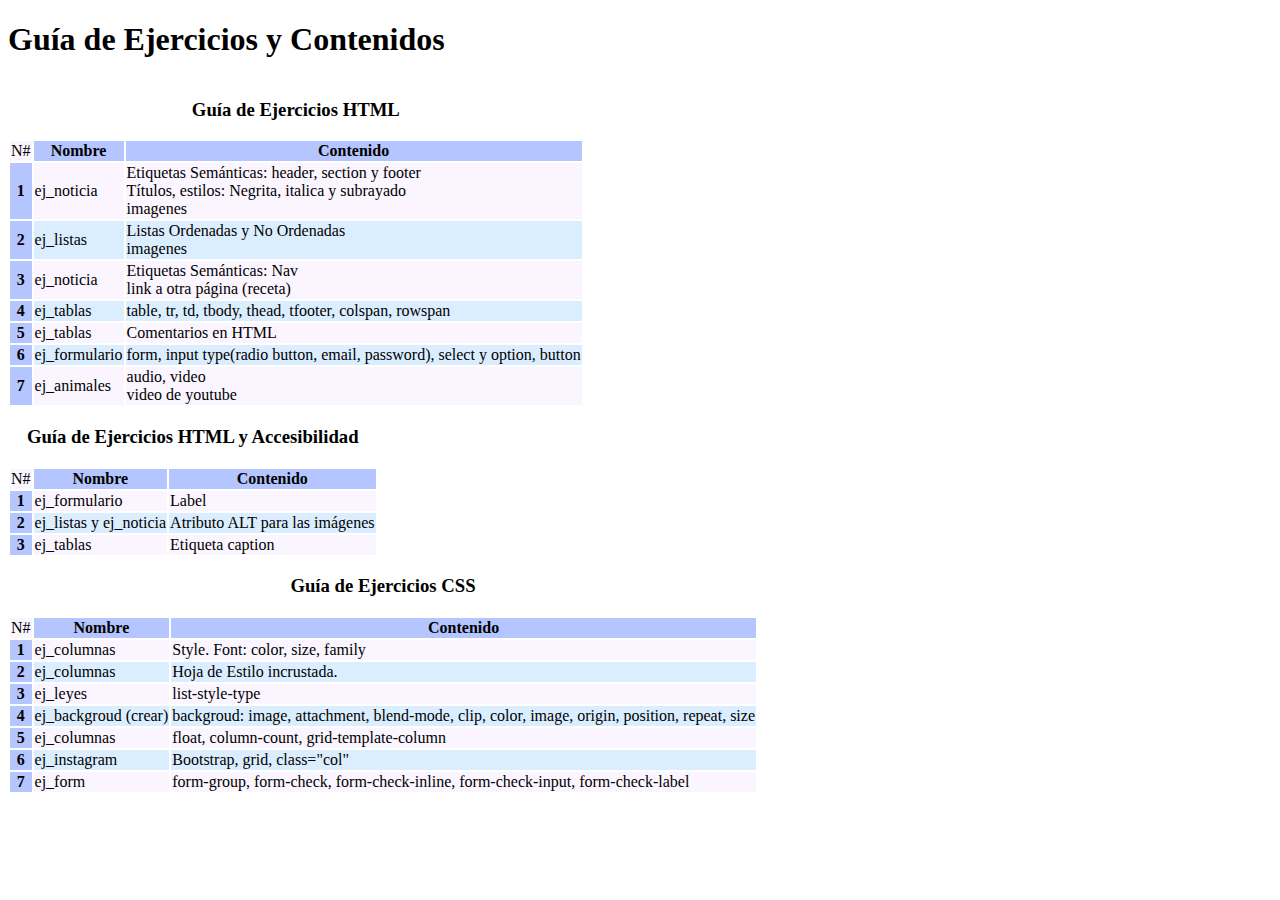
<file: index.html>
<!DOCTYPE html>
<html lang="es">
<head>
    <meta charset="UTF-8">
    <title>Guía de Ejercicios y Contenidos</title>
    <style>
        body{font-family: Calibri; align-self: center}
        table th {background-color: #b4c5ff; }

        table tr:nth-child(odd) {background-color: #faf5ff;}

        table tr:nth-child(even) {background-color: #dbeeff;}
    </style>
</head>
<body>
<h1>Guía de Ejercicios y Contenidos</h1>
<table>
    <caption><h3>Guía de Ejercicios HTML</h3></caption>
    <thead>
    <tr>
        <td>N#</td>
        <th>Nombre</th>
        <th>Contenido</th>
    </tr>
    </thead>
    <tbody>
    <tr>
        <th>1</th>
        <td>ej_noticia</td>
        <td>Etiquetas Semánticas: header, section y footer
            <br> Títulos, estilos: Negrita, italica y subrayado <br> imagenes </td>
    </tr>
    <tr>
        <th>2</th>
        <td>ej_listas</td>
        <td>Listas Ordenadas y No Ordenadas <br> imagenes</td>
    </tr>
    <tr>
        <th>3</th>
        <td>ej_noticia</td>
        <td>Etiquetas Semánticas: Nav <br> link a otra página (receta)</td>
    </tr>
    <tr>
        <th>4</th>
        <td>ej_tablas</td>
        <td>table, tr, td, tbody, thead, tfooter, colspan, rowspan</td>
    </tr>
    <tr>
        <th>5</th>
        <td>ej_tablas</td>
        <td>Comentarios en HTML</td>
    </tr>
    <tr>
        <th>6</th>
        <td>ej_formulario</td>
        <td>form, input type(radio button, email, password), select y option, button</td>
    </tr>

    <tr>
        <th>7</th>
        <td>ej_animales</td>
        <td>audio, video <br>
        video de youtube</td>
    </tr>
    </tbody>
</table>

<table>
    <caption><h3>Guía de Ejercicios HTML y Accesibilidad</h3></caption>
    <thead>
    <tr>
        <td>N#</td>
        <th>Nombre</th>
        <th>Contenido</th>
    </tr>
    </thead>
    <tbody>
    <tr>
        <th>1</th>
        <td>ej_formulario</td>
        <td>Label</td>
    </tr>
    <tr>
        <th>2</th>
        <td>ej_listas y ej_noticia</td>
        <td>Atributo ALT para las imágenes</td>
    </tr>
    <tr>
        <th>3</th>
        <td>ej_tablas</td>
        <td>Etiqueta caption</td>
    </tr>
    </tbody>
</table>

<table>
    <caption><h3>Guía de Ejercicios CSS</h3></caption>
    <thead>
    <tr>
        <td>N#</td>
        <th>Nombre</th>
        <th>Contenido</th>
    </tr>
    </thead>
    <tbody>
    <tr>
        <th>1</th>
        <td>ej_columnas</td>
        <td>Style. Font: color, size, family</td>
    </tr>
    <tr>
        <th>2</th>
        <td>ej_columnas</td>
        <td>Hoja de Estilo incrustada.</td>
    </tr>
    <tr>
        <th>3</th>
        <td>ej_leyes</td>
        <td>list-style-type</td>
    </tr>
    <tr>
        <th>4</th>
        <td>ej_backgroud (crear)</td>
        <td>backgroud: image, attachment, blend-mode, clip, color, image, origin, position, repeat, size</td>
    </tr>
    <tr>
        <th>5</th>
        <td>ej_columnas</td>
        <td>float, column-count, grid-template-column</td>
    </tr>
    <tr>
        <th>6</th>
        <td>ej_instagram</td>
        <td>Bootstrap, grid, class="col"</td>
    </tr>

    <tr>
        <th>7</th>
        <td>ej_form</td>
        <td>form-group, form-check, form-check-inline, form-check-input, form-check-label</td>
    </tr>
    </tbody>
</table>
</body>
</html>
</file>
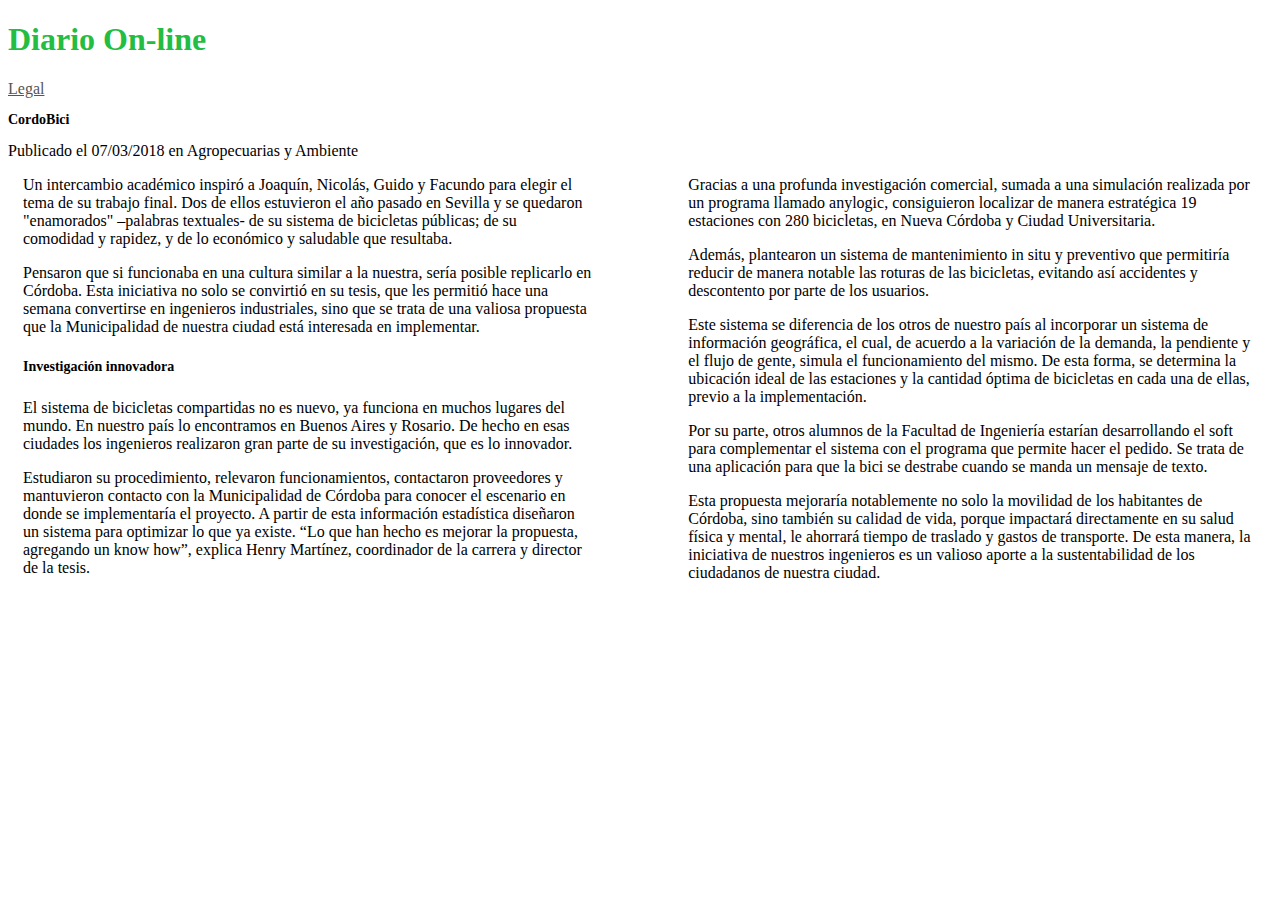
<file: Ejercicios-CSS/ej_columnas.html>
<!DOCTYPE html>
<html lang="es">
<head>
    <meta charset="UTF-8">
    <title>Ejercicio Columnas</title>
    <style>
        #tituloPrincipal{
            color: #23bd44;

        }
        .tituloNoticia{
            font-size: 14px;
        }
        body{
            font-family: Tahoma, SansSerif;
        }
        a:link, a:visited{
            color: #555555;
        }
        a:hover{
            font-size: 1.4em;
            color: #82ac19;
        }
        a:active{
            font-weight: bold;
        }
        a{
            transition: color 1s linear;
            color: #19ac67;
        }
        .columna1{
            float: left;
            width: 45%;
            margin: 0px 15px;
        }
        .columna2{
            float: right;
            width: 45%;
            margin: 0px 15px;
        }
    </style>
</head>
<body>
<!--Cree los estilos CSS necesarios para que el texto se visualice en 2 columnas-->
<header>
    <h1 id="tituloPrincipal">Diario On-line</h1>
</header>
<a href="ej_leyes.html" target="_blank">Legal</a>
<section>
    <h3 class="tituloNoticia" >CordoBici</h3>
    Publicado el 07/03/2018 en Agropecuarias y Ambiente
    <article>
        <div class="columna1">
            <p>
                Un intercambio académico inspiró a Joaquín, Nicolás, Guido y Facundo para elegir el tema de su trabajo final.
                Dos de ellos estuvieron el año pasado en Sevilla y se quedaron "enamorados" –palabras textuales- de su
                sistema de bicicletas públicas; de su comodidad y rapidez, y de lo económico y saludable que resultaba.
            </p>

            <p>
                Pensaron que si funcionaba en una cultura similar a la nuestra, sería posible replicarlo en Córdoba.
                Esta iniciativa no solo se convirtió en su tesis, que les permitió hace una semana convertirse en ingenieros
                industriales, sino que se trata de una valiosa propuesta que la Municipalidad de nuestra ciudad está
                interesada en implementar.
            </p>

            <h5 class="tituloNoticia">Investigación innovadora</h5>

            <p>
                El sistema de bicicletas compartidas no es nuevo, ya funciona en muchos lugares del mundo. En nuestro país
                lo encontramos en Buenos Aires y Rosario. De hecho en esas ciudades los ingenieros realizaron gran parte de
                su investigación, que es lo innovador.
            </p>

            <p>
                Estudiaron su procedimiento, relevaron funcionamientos, contactaron proveedores y mantuvieron contacto con
                la Municipalidad de Córdoba para conocer el escenario en donde se implementaría el proyecto.  A partir de
                esta información estadística diseñaron un sistema para optimizar lo que ya existe. “Lo que han hecho es
                mejorar la propuesta, agregando un know how”, explica Henry Martínez, coordinador de la carrera y director
                de la tesis.
            </p>
        </div>
        <div class="grid-item columna2">
            <p>
                Gracias a una profunda investigación comercial, sumada a una simulación realizada por un programa llamado
                anylogic, consiguieron localizar de manera estratégica 19 estaciones con 280 bicicletas, en Nueva Córdoba y
                Ciudad Universitaria.
            </p>

            <p>
                Además, plantearon un sistema de mantenimiento in situ y preventivo que permitiría reducir de manera notable
                las roturas de las bicicletas, evitando así accidentes y descontento por parte de los usuarios.
            </p>

            <p>
                Este sistema se diferencia de los otros de nuestro país al incorporar un sistema de información geográfica,
                el cual, de acuerdo a la variación de la demanda, la pendiente y el flujo de gente, simula el funcionamiento
                del mismo. De esta forma, se determina la ubicación ideal de las estaciones y la cantidad óptima de
                bicicletas en cada una de ellas, previo a la implementación.
            </p>

            <p>
                Por su parte, otros alumnos de la Facultad de Ingeniería estarían desarrollando el soft para complementar
                el sistema con el programa que permite hacer el pedido.  Se trata de una aplicación para que la bici se
                destrabe cuando se manda un mensaje de texto.
            </p>

            <p>
                Esta propuesta mejoraría notablemente no solo la movilidad de los habitantes de Córdoba, sino también su
                calidad de vida, porque impactará directamente en su salud física y mental, le ahorrará tiempo de traslado
                y gastos de transporte. De esta manera, la iniciativa de nuestros ingenieros es un valioso aporte a la
                sustentabilidad de los ciudadanos de nuestra ciudad.
            </p>
        </div>
    </article>
</section>

</body>
</html>
</file>
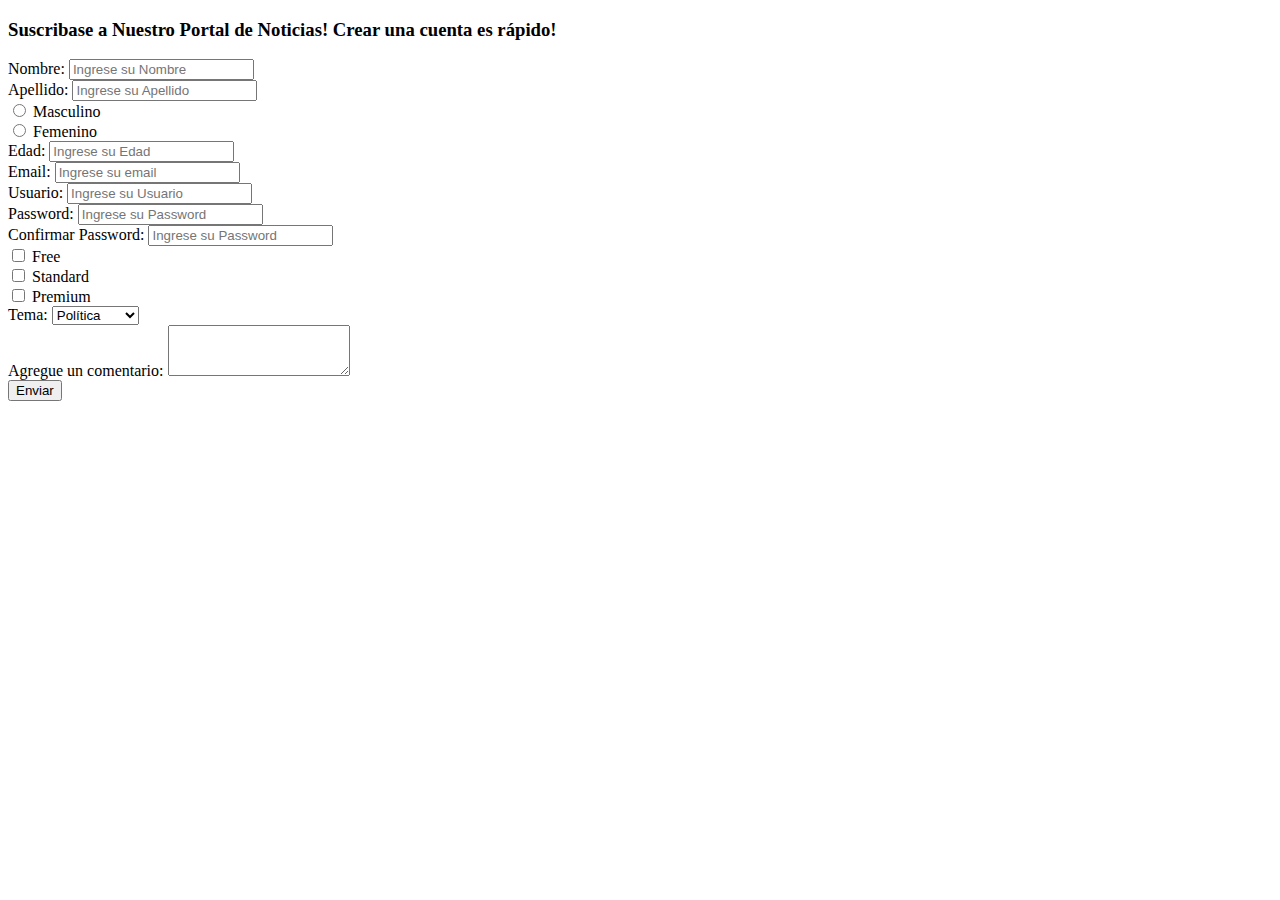
<file: Ejercicios-CSS/ej_formulario.html>
<!DOCTYPE html>
<html lang="es">
<head>
    <meta charset="UTF-8">
    <title>Ejercicio Formulario</title>
    <link rel="stylesheet" href="https://stackpath.bootstrapcdn.com/bootstrap/4.1.3/css/bootstrap.min.css" integrity="sha384-MCw98/SFnGE8fJT3GXwEOngsV7Zt27NXFoaoApmYm81iuXoPkFOJwJ8ERdknLPMO" crossorigin="anonymous">

    <script src="https://code.jquery.com/jquery-3.3.1.slim.min.js" integrity="sha384-q8i/X+965DzO0rT7abK41JStQIAqVgRVzpbzo5smXKp4YfRvH+8abtTE1Pi6jizo" crossorigin="anonymous"></script>
    <script src="https://cdnjs.cloudflare.com/ajax/libs/popper.js/1.14.3/umd/popper.min.js" integrity="sha384-ZMP7rVo3mIykV+2+9J3UJ46jBk0WLaUAdn689aCwoqbBJiSnjAK/l8WvCWPIPm49" crossorigin="anonymous"></script>
    <script src="https://stackpath.bootstrapcdn.com/bootstrap/4.1.3/js/bootstrap.min.js" integrity="sha384-ChfqqxuZUCnJSK3+MXmPNIyE6ZbWh2IMqE241rYiqJxyMiZ6OW/JmZQ5stwEULTy" crossorigin="anonymous"></script>

    <style>
        form{
            width: 70%;
        }
    </style>
</head>
<body>
<h3>Suscribase a Nuestro Portal de Noticias! Crear una cuenta es rápido!</h3>
<div>
    <form>
        <div class="form-group">
            <label for="input_nombre">Nombre:</label>
            <input type="text" class="form-control" id="input_nombre" aria-describedby="nombre" placeholder="Ingrese su Nombre">
        </div>
        <div class="form-group">
            <label for="input_apellido">Apellido:</label>
            <input type="text" class="form-control" id="input_apellido" aria-describedby="apellido" placeholder="Ingrese su Apellido">
        </div>

        <div class="form-check form-check-inline">
            <input class="form-check-input" type="radio" name="radioButton_sexo" id="sexoM" value="masculino">
            <label class="form-check-label" for="sexoM">Masculino</label>
        </div>
        <div class="form-check form-check-inline">
            <input class="form-check-input" type="radio" name="radioButton_sexo" id="sexoF" value="femenino">
            <label class="form-check-label" for="sexoF">Femenino</label>
        </div>

        <div class="form-group">
            <label for="input_edad">Edad:</label>
            <input type="text" class="form-control" id="input_edad" aria-describedby="edad" placeholder="Ingrese su Edad">
        </div>

        <div class="form-group">
            <label for="input_nombre">Email:</label>
            <input type="email" class="form-control" id="input_email" aria-describedby="email" placeholder="Ingrese su email">
        </div>

        <div class="form-group">
            <label for="input_usuario">Usuario:</label>
            <input type="text" class="form-control" id="input_usuario" aria-describedby="usuario" placeholder="Ingrese su Usuario">
        </div>
        <div class="form-group">
            <label for="input_password">Password:</label>
            <input type="password" class="form-control" id="input_password" aria-describedby="password" placeholder="Ingrese su Password">
        </div>
        <div class="form-group">
            <label for="input_conf-password">Confirmar Password:</label>
            <input type="password" class="form-control" id="input_conf-password" aria-describedby="confirmar password" placeholder="Ingrese su Password">
        </div>

        <div class="form-check form-check-inline">
            <input class="form-check-input" type="checkbox" id="chk_free" value="free">
            <label class="form-check-label" for="chk_free">Free</label>
        </div>
        <div class="form-check form-check-inline">
            <input class="form-check-input" type="checkbox" id="chk_standard" value="standard">
            <label class="form-check-label" for="chk_standard">Standard</label>
        </div>
        <div class="form-check form-check-inline">
            <input class="form-check-input" type="checkbox" id="chk_premium" value="premium">
            <label class="form-check-label" for="chk_premium">Premium</label>
        </div>

        <div class="form-group">
            <label class="my-1 mr-2" for="input_tema">Tema:</label>
            <select class="form-control" id="input_tema">
                <option>Política</option>
                <option>Negocios</option>
                <option>Tecnología</option>
                <option>Salud</option>
            </select>
        </div>

        <div class="form-group">
            <label for="textarea_comentario">Agregue un comentario:</label>
            <textarea class="form-control" id="textarea_comentario" rows="3"></textarea>
        </div>

        <button type="submit" class="btn btn-primary mb-2">Enviar</button>
    </form>
</div>
</body>
</html>
</file>
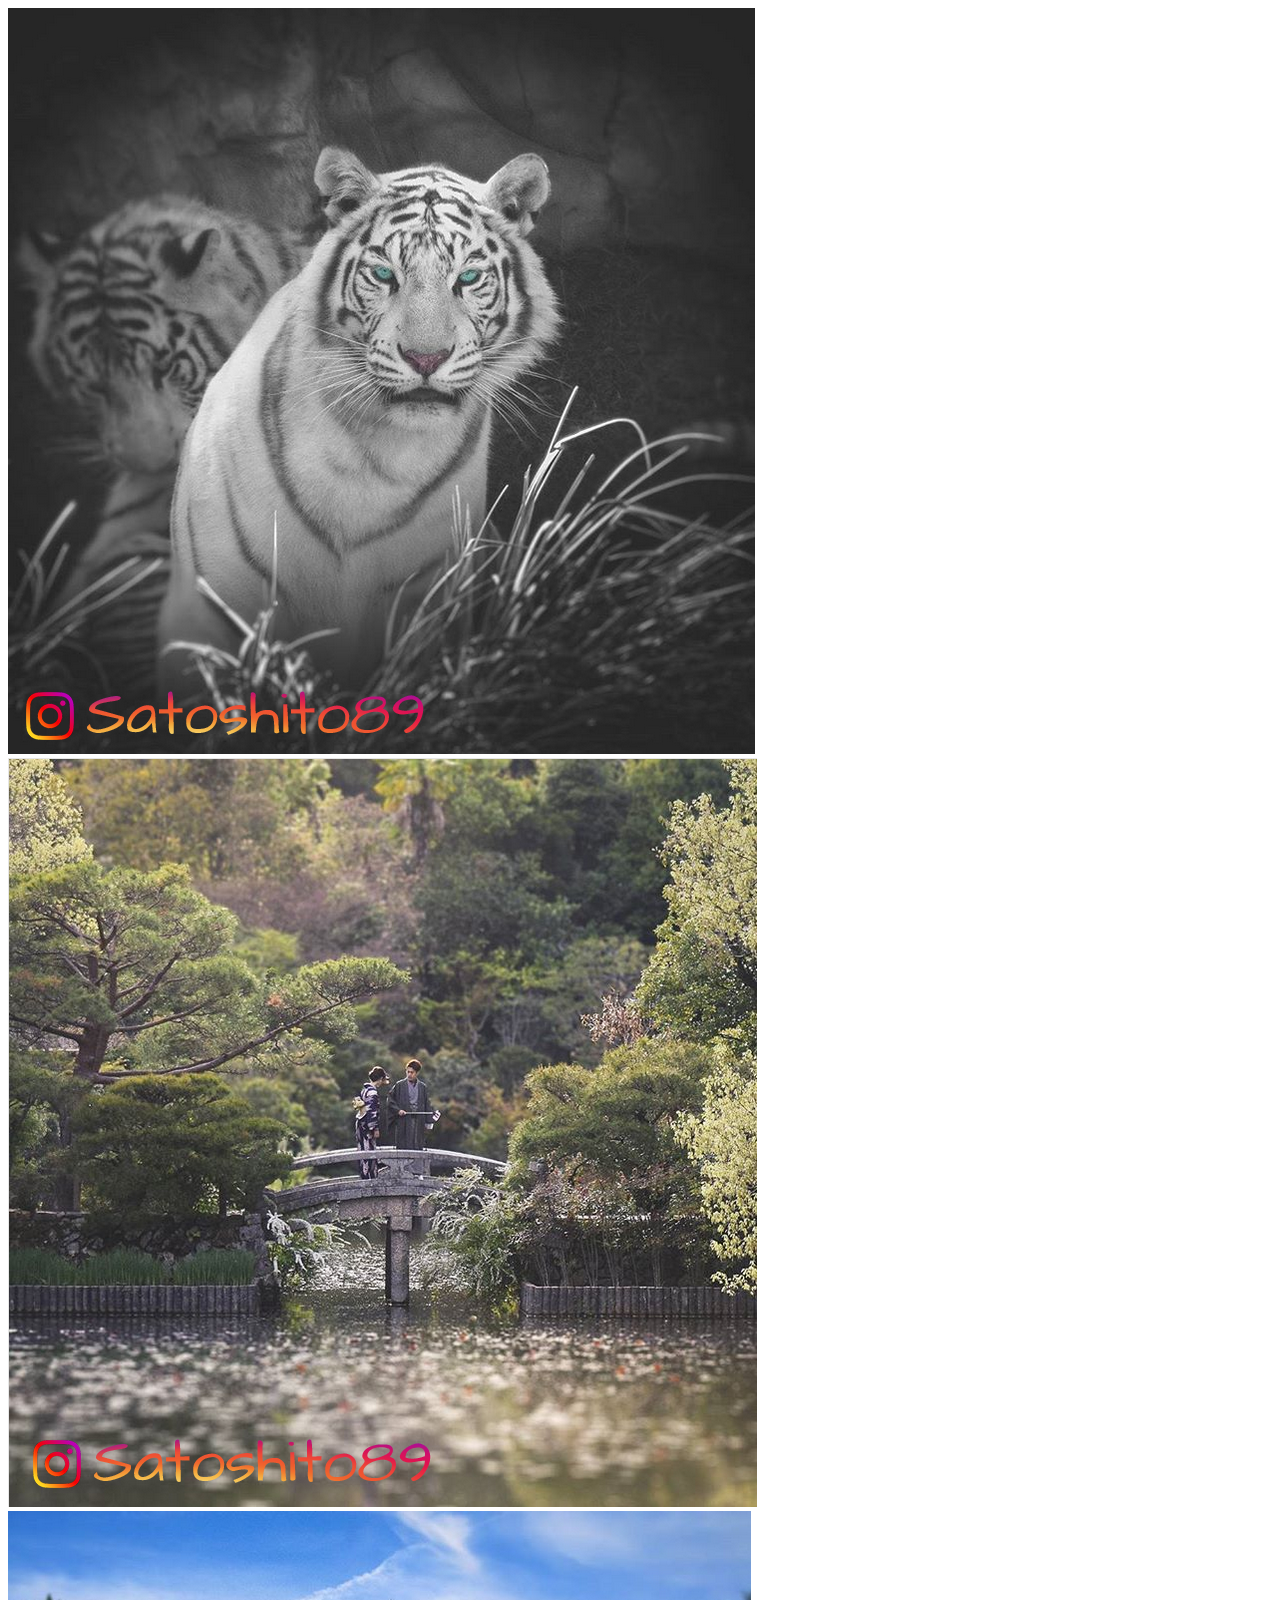
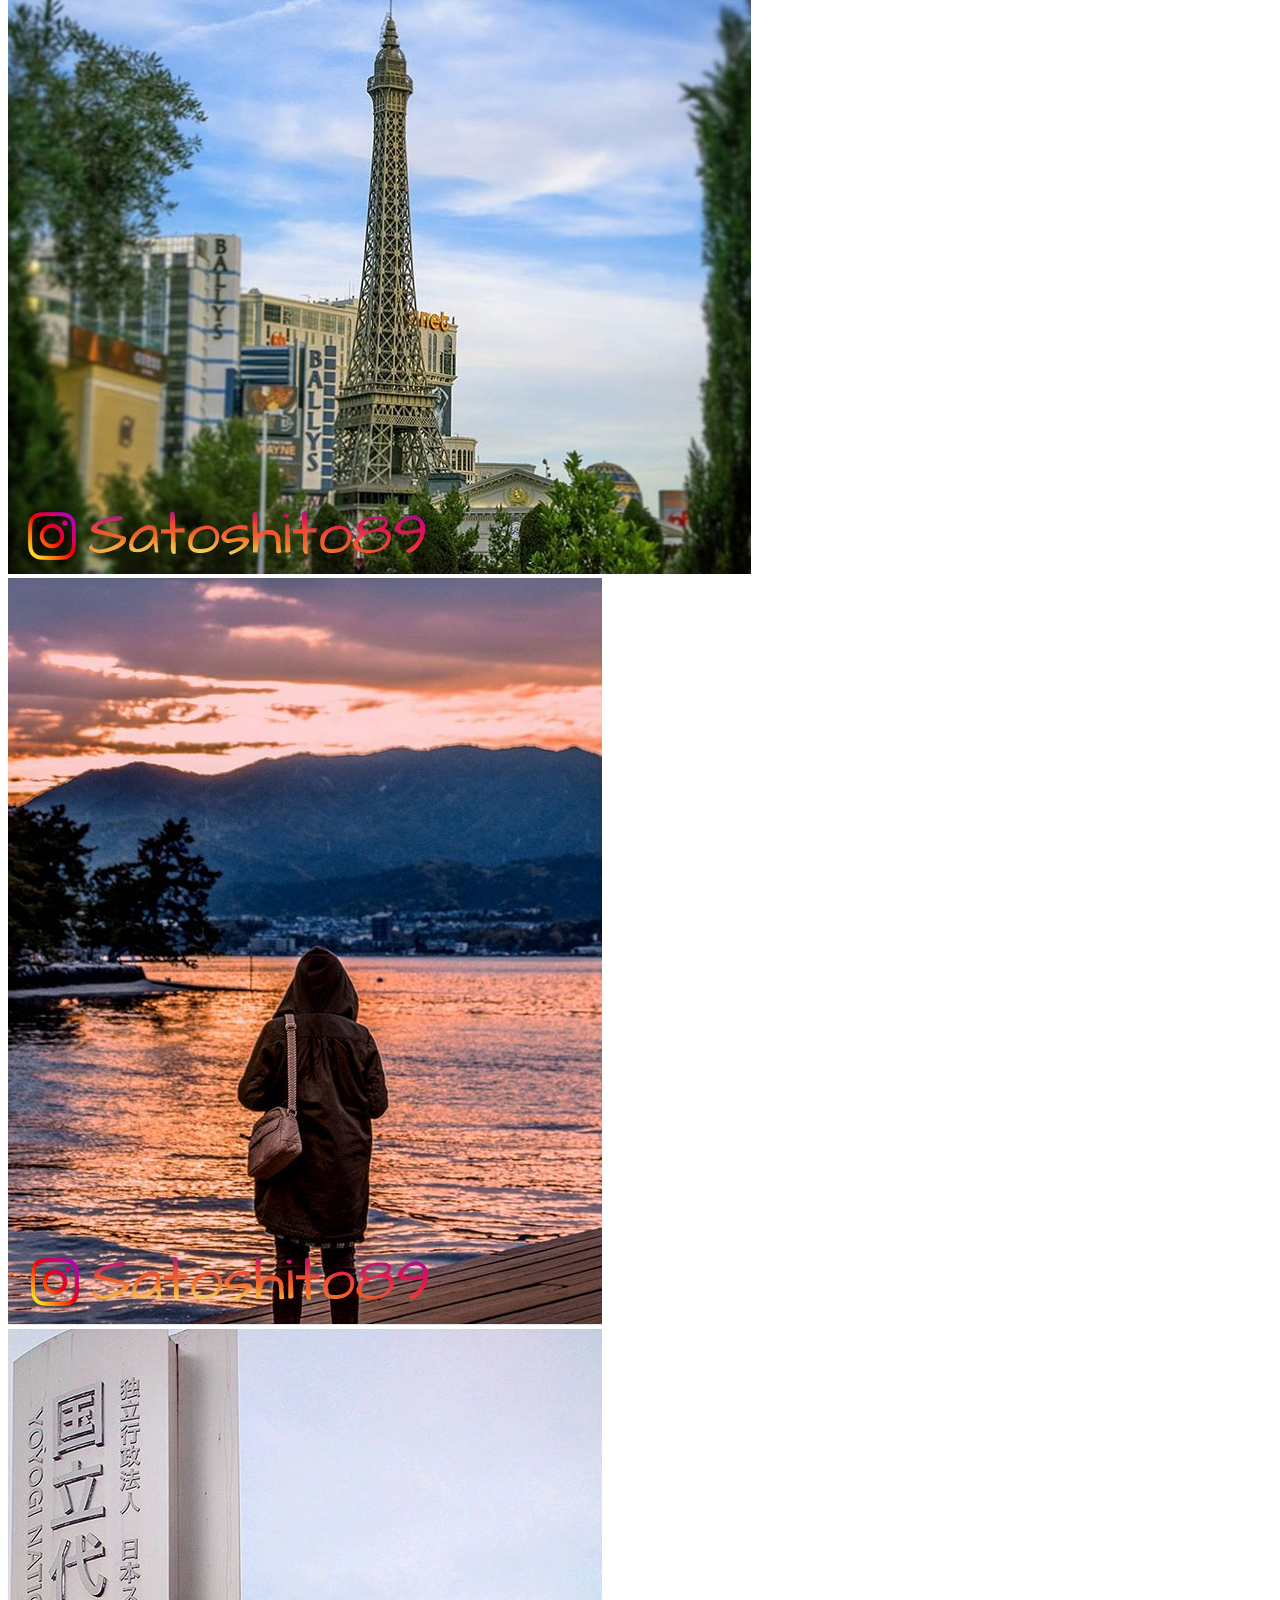
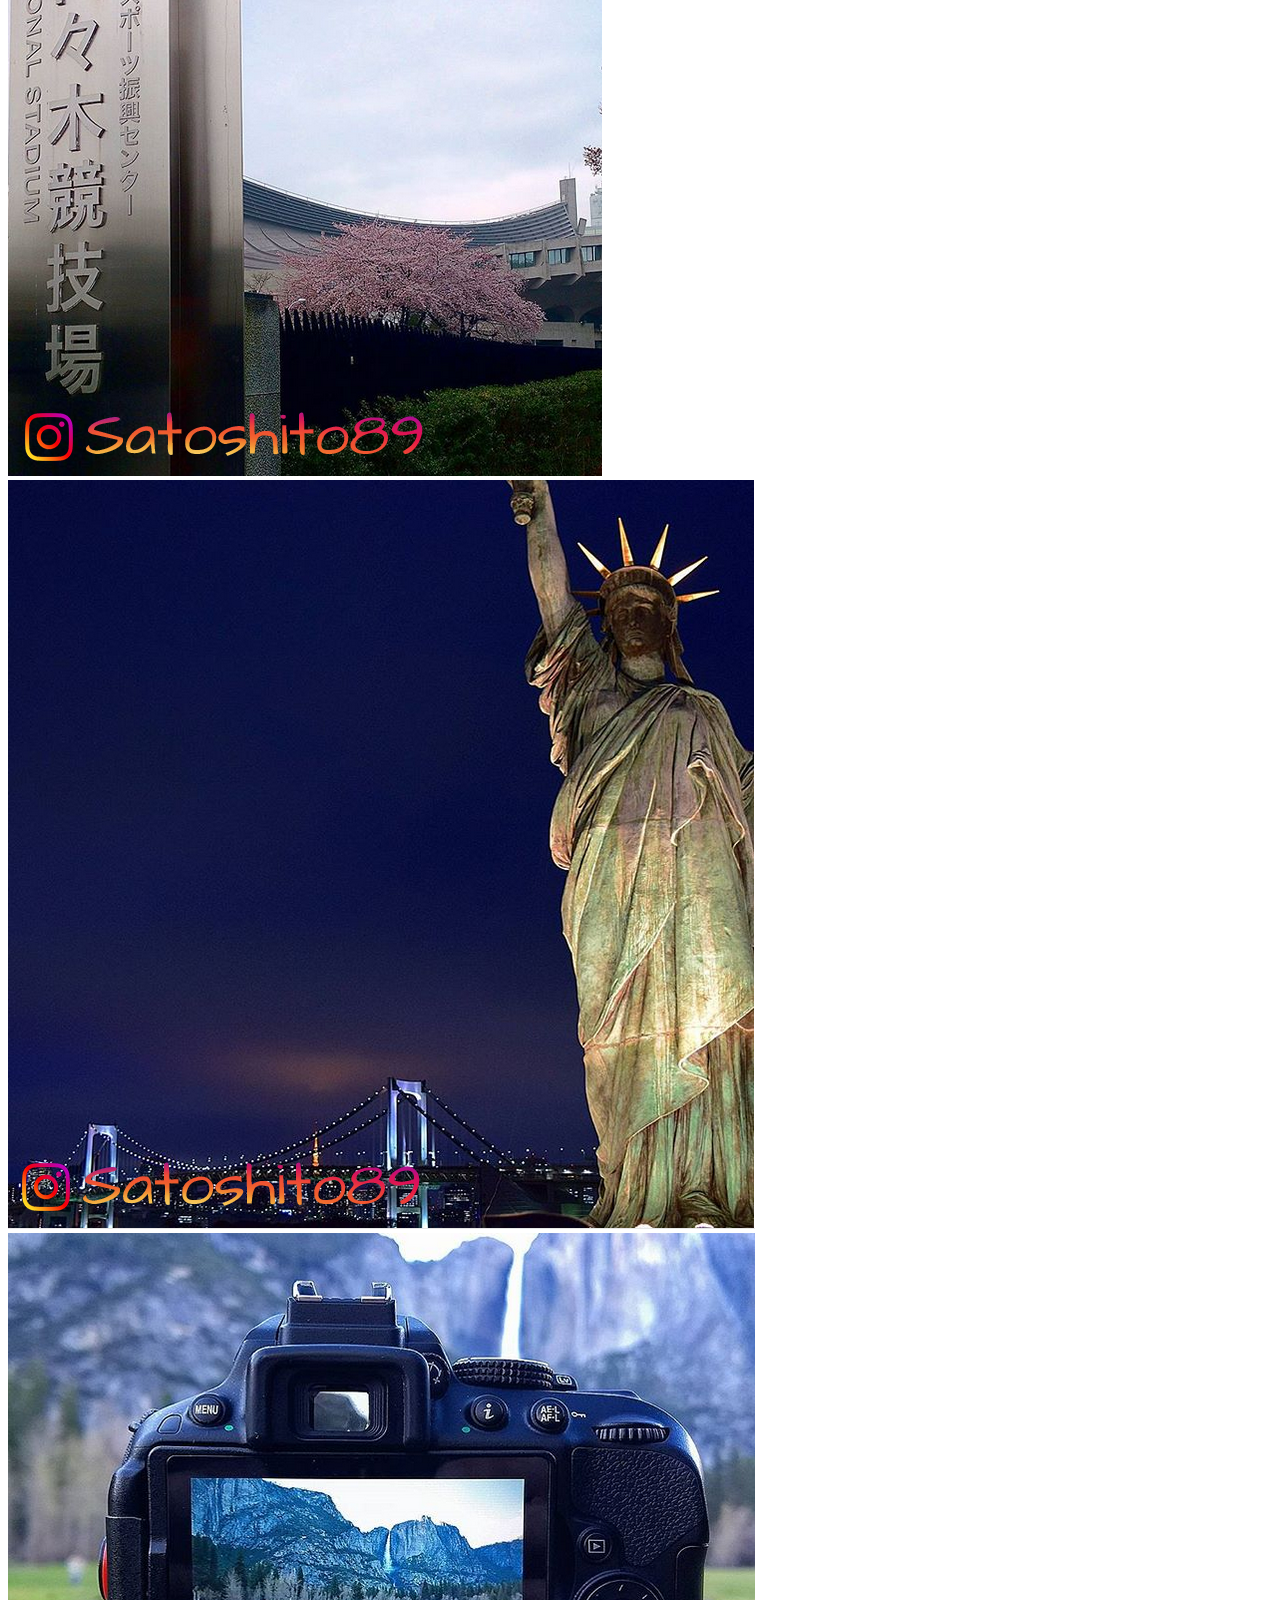
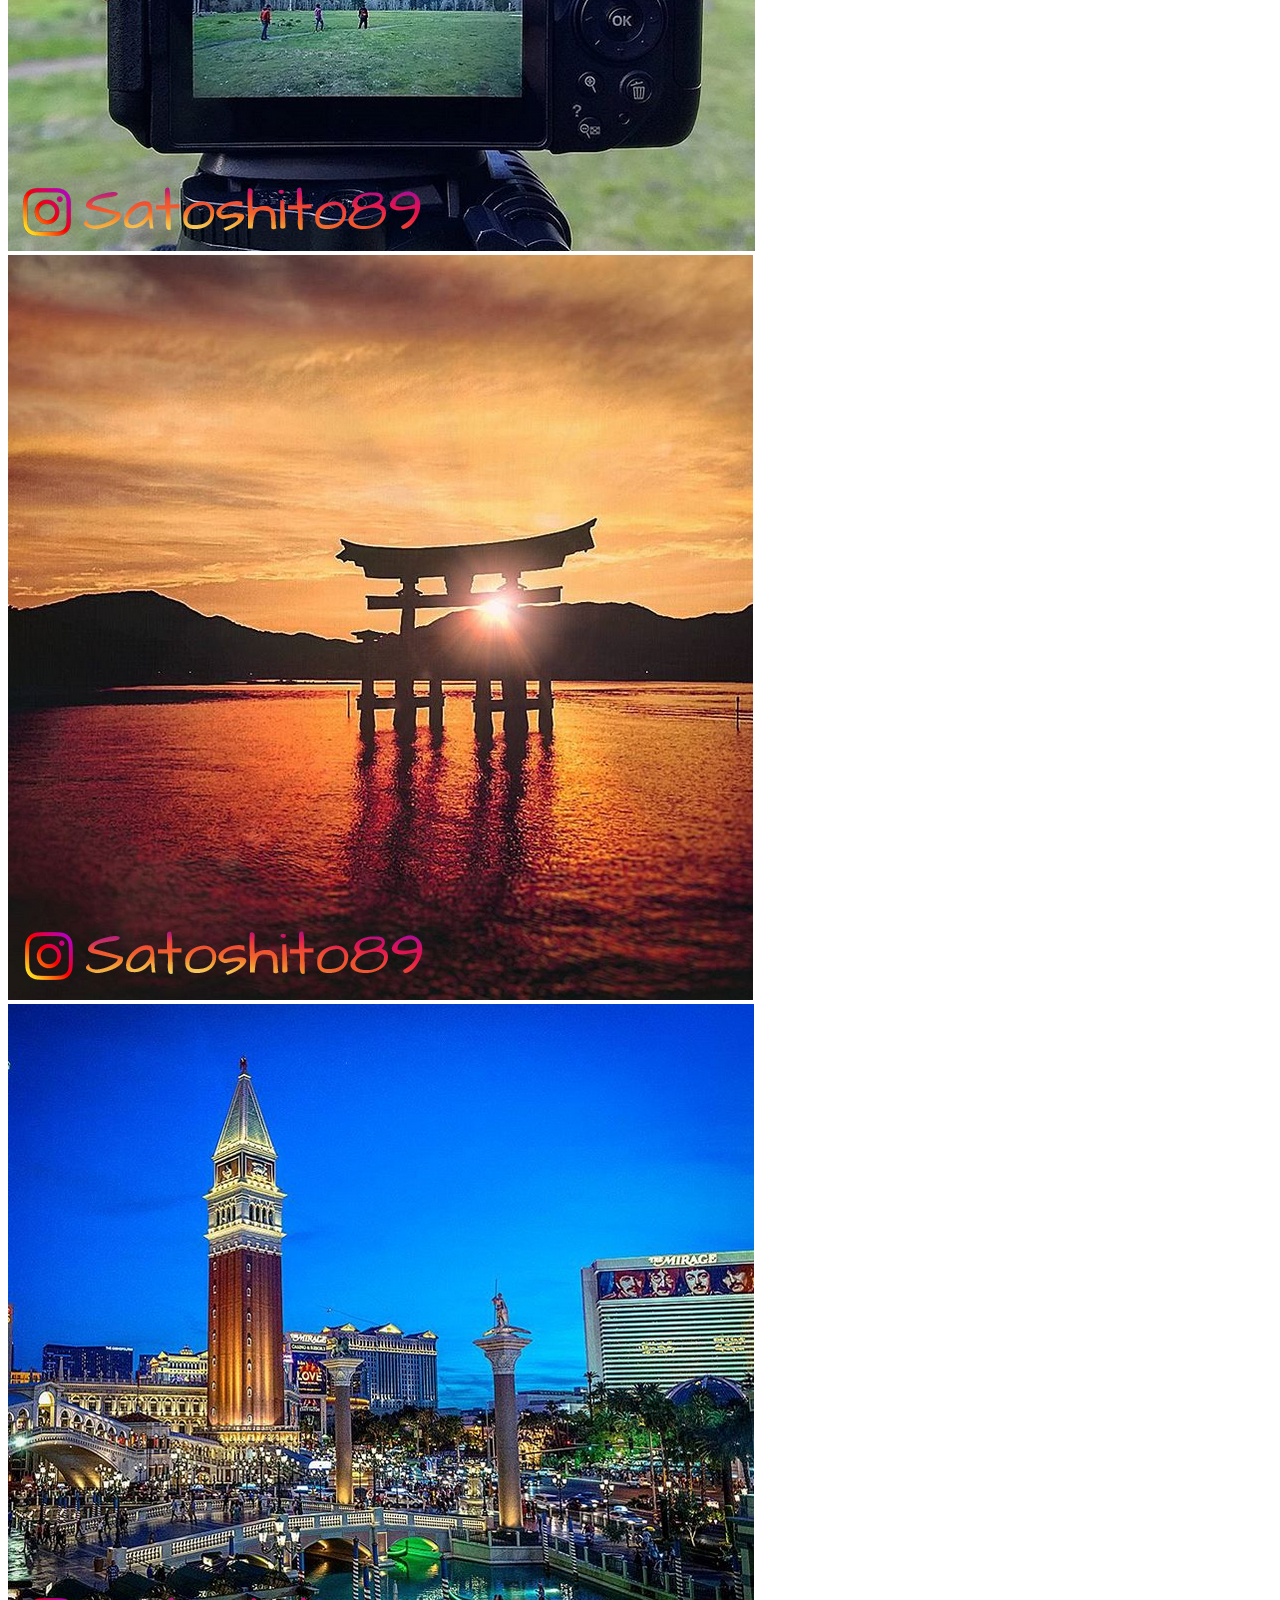
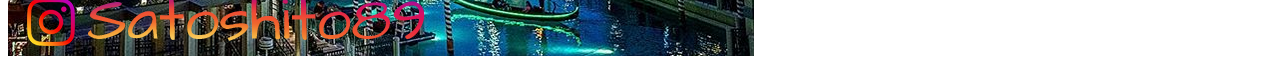
<file: Ejercicios-CSS/ej_instagram.html>
<!DOCTYPE html>
<html lang="en">
<head>
    <meta charset="UTF-8">
    <title>Instagram</title>
    <link href="https://cdn.jsdelivr.net/npm/bootstrap@5.2.0-beta1/dist/css/bootstrap.min.css" rel="stylesheet" integrity="sha384-0evHe/X+R7YkIZDRvuzKMRqM+OrBnVFBL6DOitfPri4tjfHxaWutUpFmBp4vmVor" crossorigin="anonymous">
    <script src="https://cdn.jsdelivr.net/npm/bootstrap@5.2.0-beta1/dist/js/bootstrap.bundle.min.js" integrity="sha384-pprn3073KE6tl6bjs2QrFaJGz5/SUsLqktiwsUTF55Jfv3qYSDhgCecCxMW52nD2" crossorigin="anonymous"></script>
</head>
<body>

<div>
    <div>
        <img src="imagenes/satoshito89_01.png">
    </div>
    <div>
        <img src="imagenes/satoshito89_02.png">
    </div>
    <div>
        <img src="imagenes/satoshito89_03.png">
    </div>
</div>

<div>
    <div>
        <img src="imagenes/satoshito89_04.png">
    </div>
    <div>
        <img src="imagenes/satoshito89_05.png">
    </div>
    <div>
        <img src="imagenes/satoshito89_06.png">
    </div>
</div>

<div>
    <div>
        <img src="imagenes/satoshito89_07.png">
    </div>
    <div>
        <img src="imagenes/satoshito89_08.png">
    </div>
    <div>
        <img src="imagenes/satoshito89_09.png">
    </div>
</div>
</body>
</html>
</file>
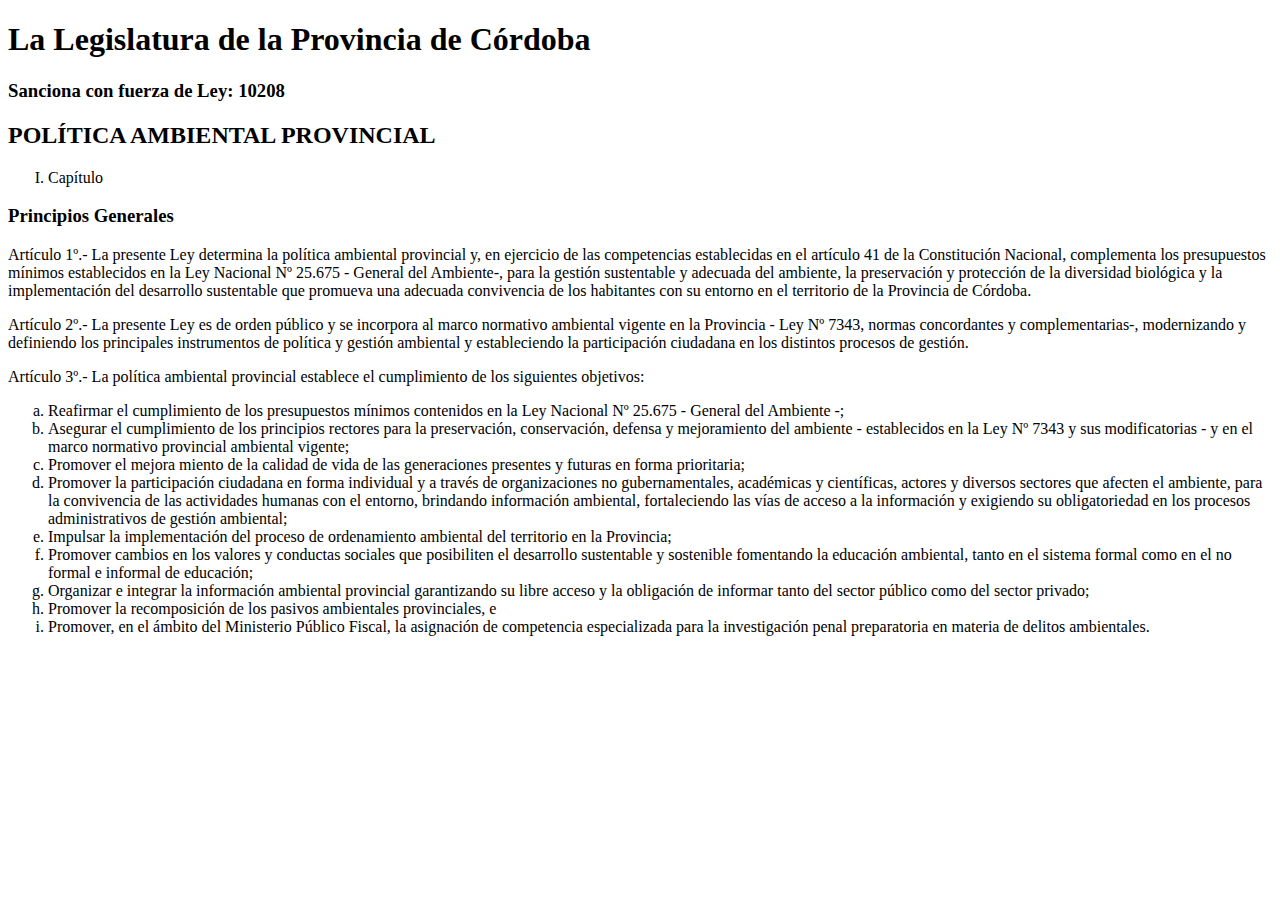
<file: Ejercicios-CSS/ej_leyes.html>
<!DOCTYPE html>
<html lang="en">
<head>
    <meta charset="UTF-8">
    <title>Ley 10.208 - Política Ambiental Provincial</title>
    <style>
        ol#tituloPrincipal li{
            list-style-type: upper-roman;
        }
        .subitems li{
            list-style-type: lower-alpha;
        }
    </style>
</head>
<body>
<h1>La Legislatura de la Provincia de Córdoba</h1>
<h3>Sanciona con fuerza de Ley: 10208</h3>
<h2>POLÍTICA AMBIENTAL PROVINCIAL</h2>

<ol class="titulo" id="tituloPrincipal">
    <li>Capítulo</li>
</ol>

<h3>Principios Generales</h3>
<p><span>Artículo 1º.-</span> La  presente  Ley  determina  la  política  ambiental  provincial  y,  en
    ejercicio de las competencias establecidas en el artículo 41 de la
    Constitución  Nacional,  complementa  los  presupuestos  mínimos establecidos en la Ley Nacional Nº 25.675 -
    General del Ambiente-, para  la  gestión  sustentable  y  adecuada  del  ambiente, la  preservación  y
    protección  de  la  diversidad  biológica  y  la implementación  del  desarrollo  sustentable  que  promueva  una
    adecuada  convivencia  de  los  habitantes  con  su  entorno  en  el territorio de la Provincia de Córdoba.
</p>
<p>
    <span>Artículo 2º.-</span> La  presente  Ley  es  de  orden  público  y  se  incorpora  al  marco
    normativo  ambiental  vigente  en  la  Provincia - Ley  Nº 7343, normas   concordantes   y   complementarias-,
    modernizando   y definiendo  los  principales  instrumentos  de  política  y  gestión
    ambiental  y  estableciendo  la  participación  ciudadana en  los distintos procesos de gestión.
</p>
<p>
    <span>Artículo 3º.-</span> La política ambiental provincial establece el cumplimiento de los
    siguientes objetivos:
<ol class="subitems">
    <li>Reafirmar   el   cumplimiento   de   los   presupuestos   mínimos contenidos   en   la   Ley   Nacional   Nº 25.675
        - General   del Ambiente -;</li>
    <li>
        Asegurar  el  cumplimiento  de  los  principios  rectores  para  la preservación,   conservación,   defensa   y
        mejoramiento   del ambiente - establecidos en la Ley Nº 7343 y sus modificatorias -
        y en el marco normativo provincial ambiental vigente;
    </li>
    <li>
        Promover  el  mejora miento  de  la  calidad  de  vida  de  las generaciones presentes y futuras en forma prioritaria;
    </li>
    <li>
        Promover la participación ciudadana en forma individual y a través  de  organizaciones  no  gubernamentales,
        académicas  y científicas,   actores   y   diversos   sectores   que   afecten   el ambiente, para la convivencia
        de las actividades humanas con el  entorno,  brindando  información  ambiental,  fortaleciendo las vías de acceso
        a la información y exigiendo su obligatoriedad  en  los  procesos  administrativos  de  gestión ambiental;
    </li>
    <li>
        Impulsar  la  implementación  del  proceso  de  ordenamiento ambiental del territorio en la Provincia;
    </li>
    <li>
        Promover  cambios  en  los  valores  y  conductas  sociales  que
        posibiliten el desarrollo sustentable y sostenible fomentando la
        educación ambiental, tanto en el sistema formal como en el no formal e informal de educación;
    </li>
    <li>
        Organizar  e  integrar  la  información  ambiental  provincial
        garantizando su libre acceso y la obligación de informar tanto del sector público como del sector privado;
    </li>
    <li>
        Promover   la   recomposición   de   los   pasivos   ambientales provinciales, e
    </li>
    <li>
        Promover, en  el  ámbito  del  Ministerio  Público  Fiscal, la asignación de competencia especializada
        para la investigación   penal   preparatoria   en   materia   de   delitos ambientales.
    </li>
</ol>
</p>
</body>
</html>
</file>
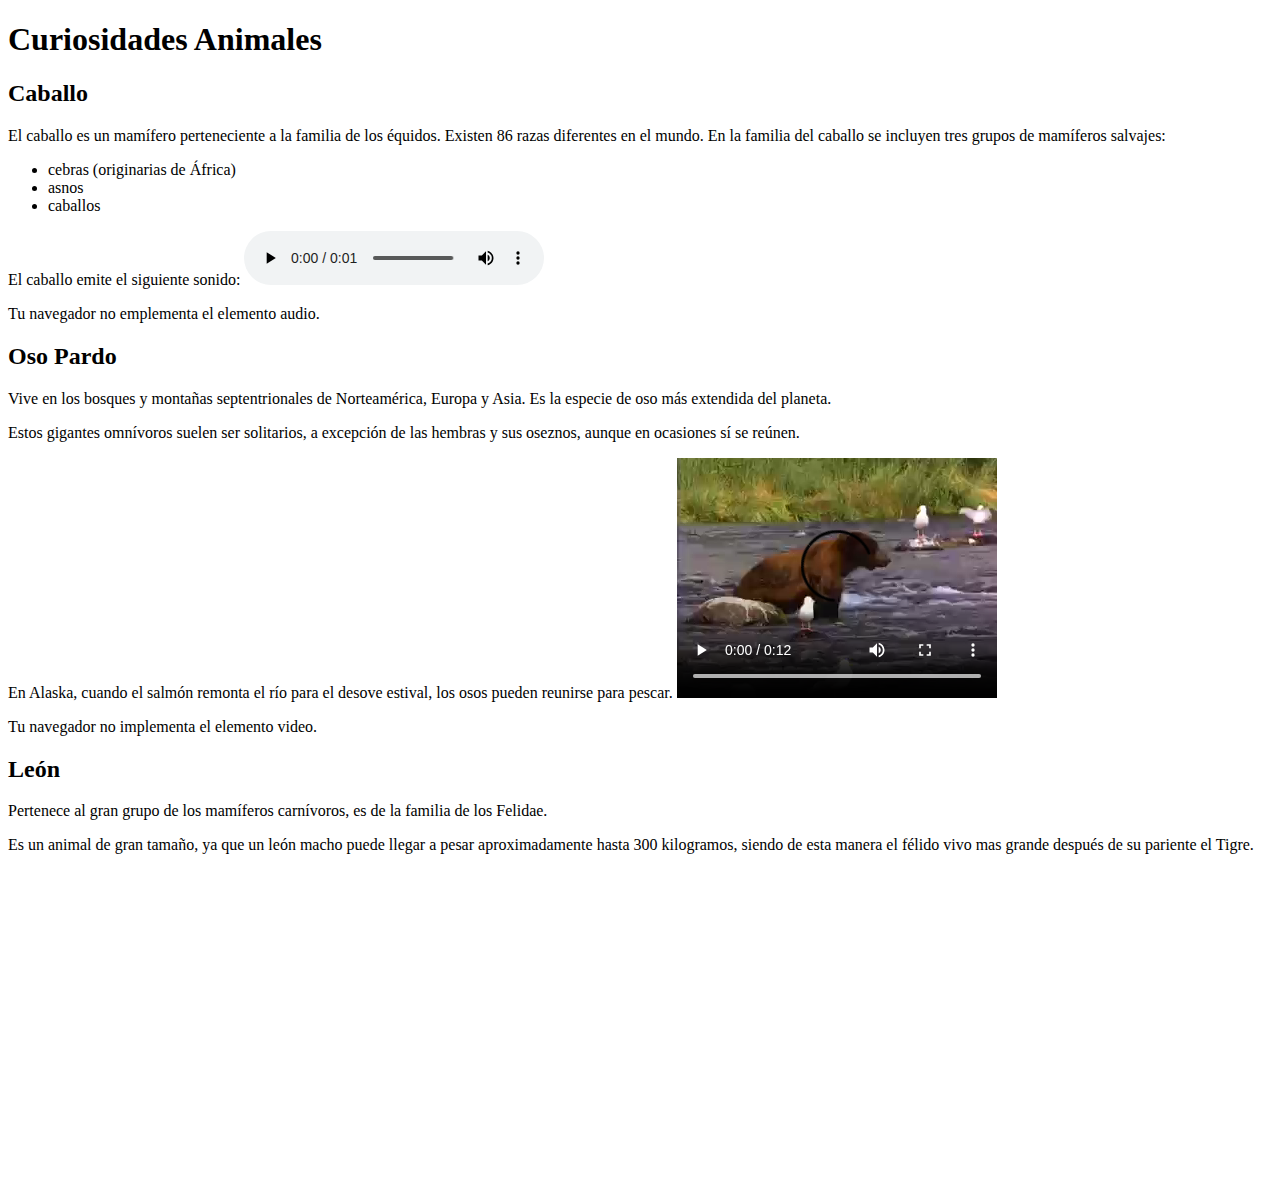
<file: Ejercicios-HTML/ej_animales.html>
<!DOCTYPE html>
<html lang="en">
<head>
    <meta charset="UTF-8">
    <title>Animales</title>
</head>
<body>
<header><h1>Curiosidades Animales</h1></header>
<div>
    <h2>Caballo</h2>
    <p>El caballo es un mamífero perteneciente a la familia de los équidos. Existen 86 razas diferentes en el mundo.
        En la familia del caballo se incluyen tres grupos de mamíferos salvajes:
    <ul>
        <li>cebras (originarias de África)</li>
        <li>asnos </li>
        <li>caballos </li>
    </ul>
    </p>
    <p>
        El caballo emite el siguiente sonido:
        <audio src="resources/horse.ogg" controls><p>
            Tu navegador no emplementa el elemento audio.
        </p></audio>
    </p>
</div>

<div>
    <h2>Oso Pardo</h2>
    <p>
        Vive en los bosques y montañas septentrionales de Norteamérica, Europa y Asia.
        Es la especie de oso más extendida del planeta.
    </p>
    <p>
        Estos gigantes omnívoros suelen ser solitarios, a excepción de las hembras y sus oseznos,
        aunque en ocasiones sí se reúnen.
    </p>
    <p>
        En Alaska, cuando el salmón remonta el río para el desove estival, los osos pueden reunirse para pescar.
        <video src="resources/movie.mp4" controls>
            <p>Tu navegador no implementa el elemento video.</p>
        </video>
    </p>
</div>
<div>
    <h2>León</h2>
    <p>
        Pertenece al gran grupo de los mamíferos carnívoros, es de la familia de los Felidae.
    </p>
    <p>
        Es un animal de gran tamaño, ya que un león macho puede llegar a pesar aproximadamente hasta 300 kilogramos,
        siendo de esta manera el félido vivo mas grande después de su pariente el Tigre.
    </p>
    <iframe width="560" height="315" src="https://www.youtube.com/embed/pjaozqqkuo0?si=Lw_4Ha7Ic_264oYX" title="YouTube video player" frameborder="0" allow="accelerometer; autoplay; clipboard-write; encrypted-media; gyroscope; picture-in-picture; web-share" referrerpolicy="strict-origin-when-cross-origin" allowfullscreen></iframe>
</div>
</body>
</html>
</file>
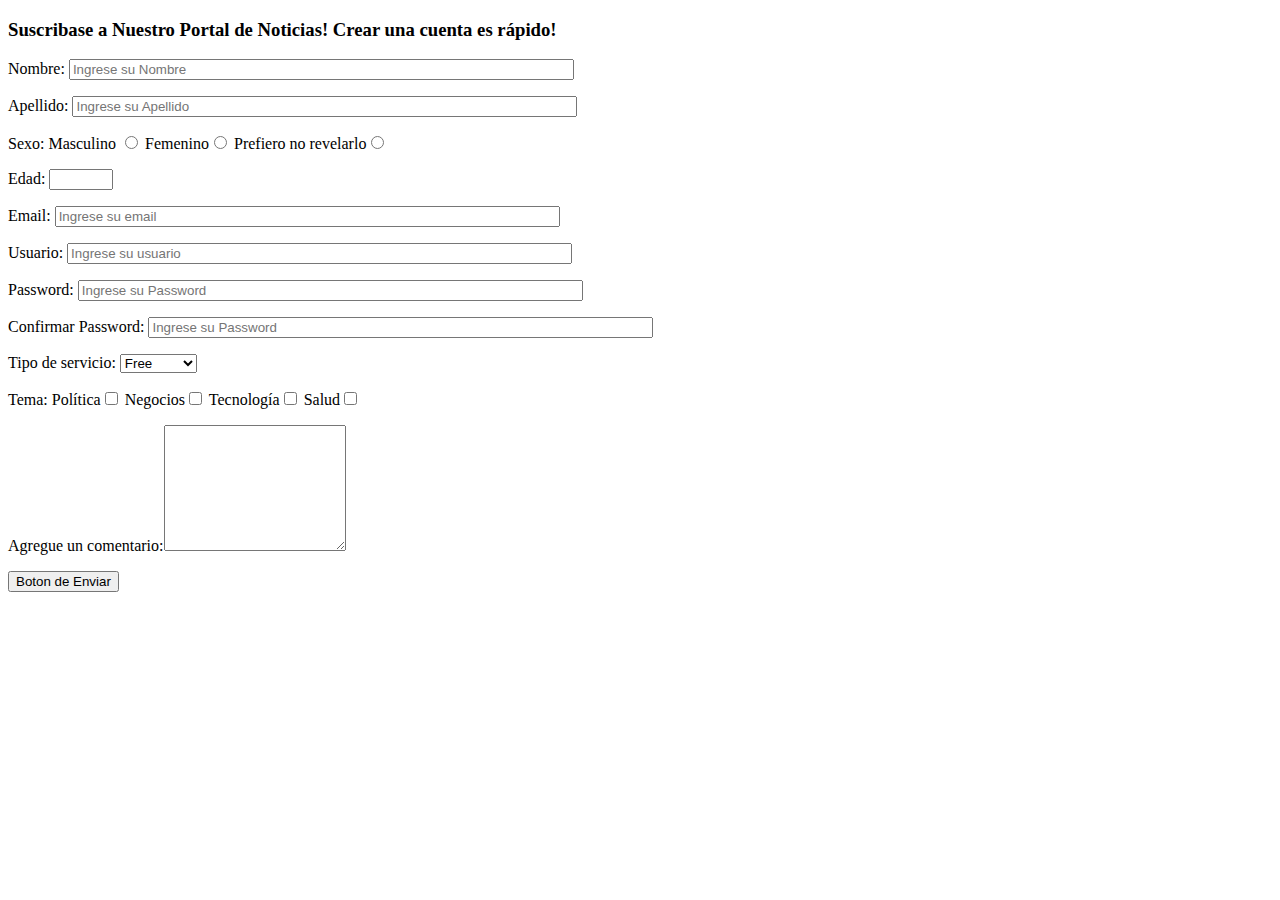
<file: Ejercicios-HTML/ej_formulario.html>
<!DOCTYPE html>
<html lang="en">
<head>
    <meta charset="UTF-8">
    <title>Ejercicio Formulario</title>
    <style>
        form {
            display: block;
            margin-top: 0em;
        }
    </style>
</head>
<body>

<!--Cree un Formulario con los campos que se proponen a continuacion-->
<!--Agregue el atributo legend-->

<!--Si tienes dudas de como hacer un formulario, puedes consultar:
    https://www.w3schools.com/html/tryit.asp?filename=tryhtml_elem_output-->



<h3>Suscribase a Nuestro Portal de Noticias! Crear una cuenta es rápido!</h3>
<form>
    <p>
        <label for="nombre">Nombre: </label><input type="text" name="nombre" id="nombre" placeholder="Ingrese su Nombre" size="60" maxlength="40">
    </p>
    <p>
        <label for="apellido">Apellido: </label><input type="text" name="apellido" id="apellido" placeholder="Ingrese su Apellido"size="60" maxlength="40">
    </p>
    <p>
        Sexo:
        <label for="masculino">Masculino </label><input type="radio" name="genero" id="masculino" value="masculino">
        <label for="femenino">Femenino</label><input type="radio" name="genero" id="femenino" value="femenino">
        <label for="noRev">Prefiero no revelarlo</label><input type="radio" name="genero" id="noRev" value="noRev">
    </p>
    <p>
        <label for="edad">Edad: </label><input type="number" name="edad" id="edad" min="0" max="100" maxlength="3"size="3" maxlength="4">
    </p>
    <p>
        <label for="email">Email: </label><input type="email" name="email" id="email" placeholder="Ingrese su email"size="60" maxlength="40">
    </p>
    <p>
        <label for="usuario">Usuario: </label><input type="text" name="usuario" id="usuario" placeholder="Ingrese su usuario"size="60" maxlength="40">
    </p>
    <p>
        <label for="password">Password: </label><input type="password" name="password" id="password" placeholder="Ingrese su Password"size="60" maxlength="40">
    </p>
    <p>
        <label for="confirmarPassword">Confirmar Password: </label><input type="password" name="confirmarPassword" id="confirmarPassword" placeholder="Ingrese su Password" size="60" maxlength="40">
    </p>
    <p>
        <label for="tipoServicio">Tipo de servicio: </label><select name="tipoServicio" id="tipoServicio">
        <option value="free">Free</option>
        <option value="standard">Standard</option>
        <option value="premiun">Premium</option>
    </select>
    </p>
    <p>
        Tema:
        <label for="politica">Política</label><input type="checkbox" name="politica" id="politica">
        <label for="negocios">Negocios</label><input type="checkbox" name="negocios" id="negocios">
        <label for="tecnologia">Tecnología</label><input type="checkbox" name="tecnologia" id="tecnologia">
        <label for="salud">Salud</label><input type="checkbox" name="salud" id="salud">
    </p>
    <p>
        <label for="comentario">Agregue un comentario:</label><textarea name="comentario" id="comentario" rows="8"></textarea>
    </p>
    <p>
        <button type="button">
            Boton de Enviar
        </button>
    </p>
</form>
</body>
</html>
</file>
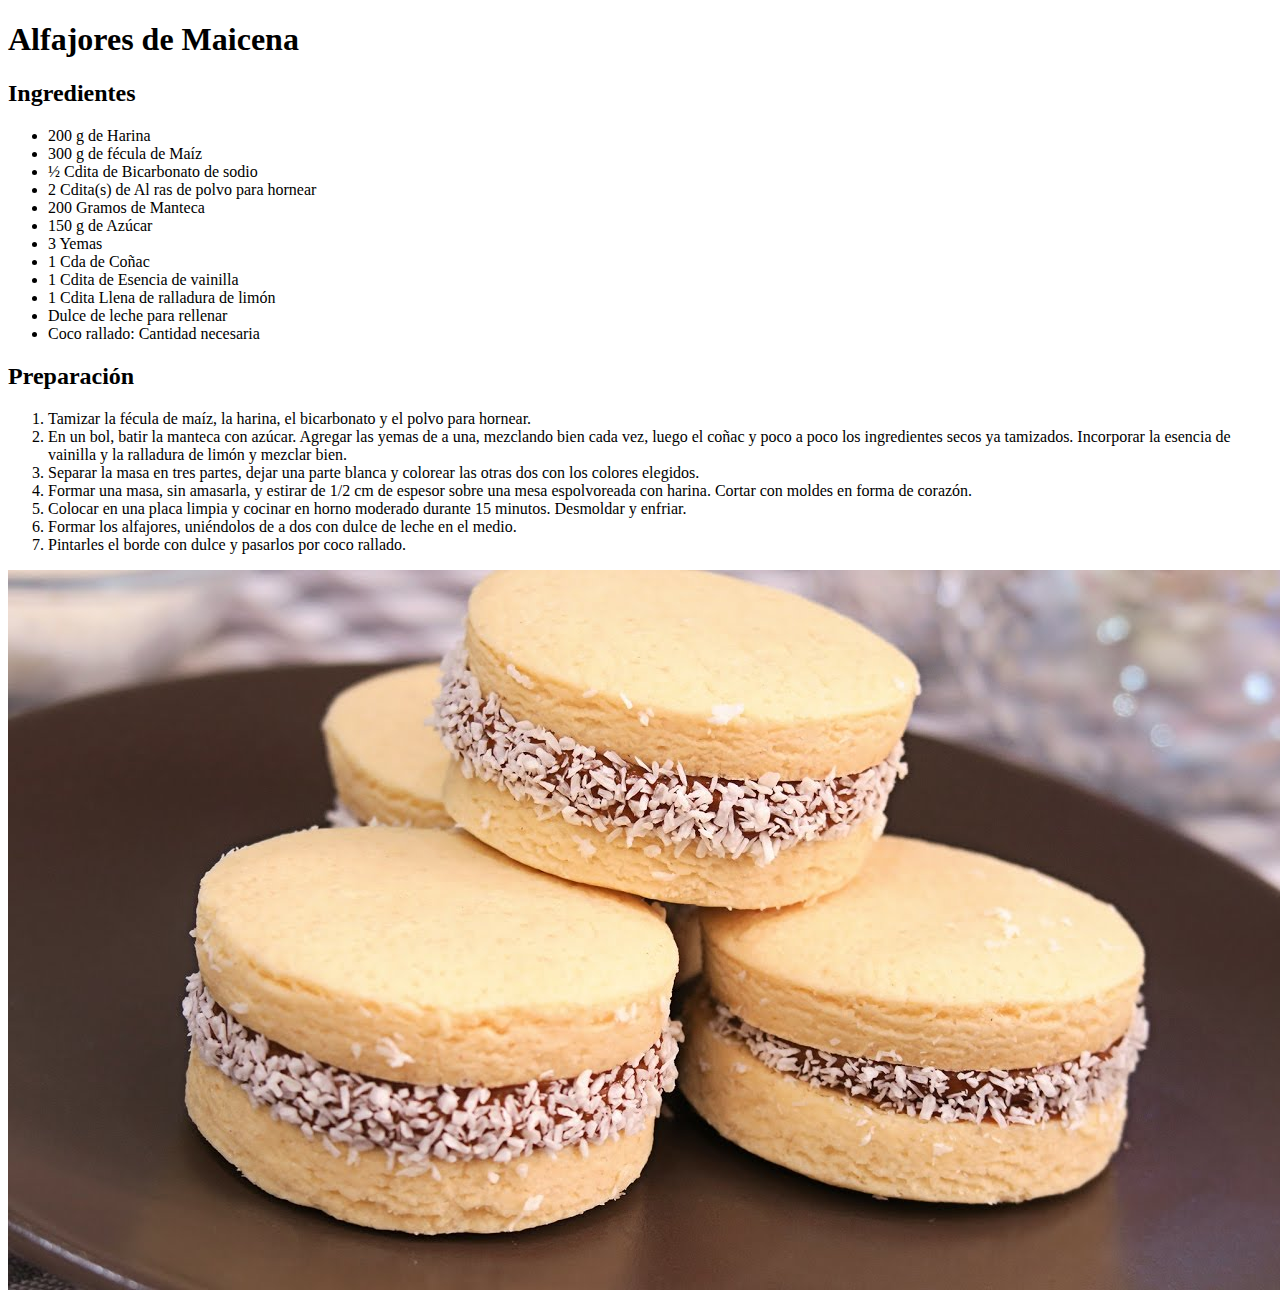
<file: Ejercicios-HTML/ej_listas.html>
<!DOCTYPE html>
<html lang="es">
<head>
    <meta charset="UTF-8">
    <title>Ejercicio Listas</title>
</head>
<body>
<!--Emplee listas No Ordenadas para los ingredientes y listas Ordenadas para los pasos-->
<!--Incluya la imagen de los alfajores de maicena bajo la receta. Agregue el atributo alt-->
<h1>Alfajores de Maicena</h1>

<h2>Ingredientes</h2>

<ul>
    <li>200 g de Harina</li>
    <li>300 g de fécula de Maíz</li>
    <li>½ Cdita de Bicarbonato de sodio</li>
    <li>2 Cdita(s) de Al ras de polvo para hornear</li>
    <li>200 Gramos de Manteca</li>
    <li>150 g de Azúcar</li>
    <li>3 Yemas</li>
    <li>1 Cda de Coñac</li>
    <li>1 Cdita de Esencia de vainilla</li>
    <li>1 Cdita Llena de ralladura de limón</li>
    <li>Dulce de leche para rellenar</li>
    <li>Coco rallado: Cantidad necesaria</li>
</ul>

<h2>Preparación</h2>

<ol>
    <li>Tamizar la fécula de maíz, la harina, el bicarbonato y el polvo para hornear.</li>
    <li>En un bol, batir la manteca con azúcar. Agregar las yemas de a una, mezclando bien cada vez, luego el coñac y poco a poco los ingredientes secos ya tamizados. Incorporar la esencia de vainilla y la ralladura de limón y mezclar bien.</li>
    <li>Separar la masa en tres partes, dejar una parte blanca y colorear las otras dos con los colores elegidos.</li>
    <li>Formar una masa, sin amasarla, y estirar de 1/2 cm de espesor sobre una mesa espolvoreada con harina. Cortar con moldes en forma de corazón.</li>
    <li>Colocar en una placa limpia y cocinar en horno moderado durante 15 minutos. Desmoldar y enfriar.</li>
    <li>Formar los alfajores, uniéndolos de a dos con dulce de leche en el medio.</li>
    <li>Pintarles el borde con dulce y pasarlos por coco rallado.</li>
</ol>
<img src="imagenes/foto_alfajores.jpg" alt="Imagen de Alfajores de Maicena">
</body>
</html>
</file>
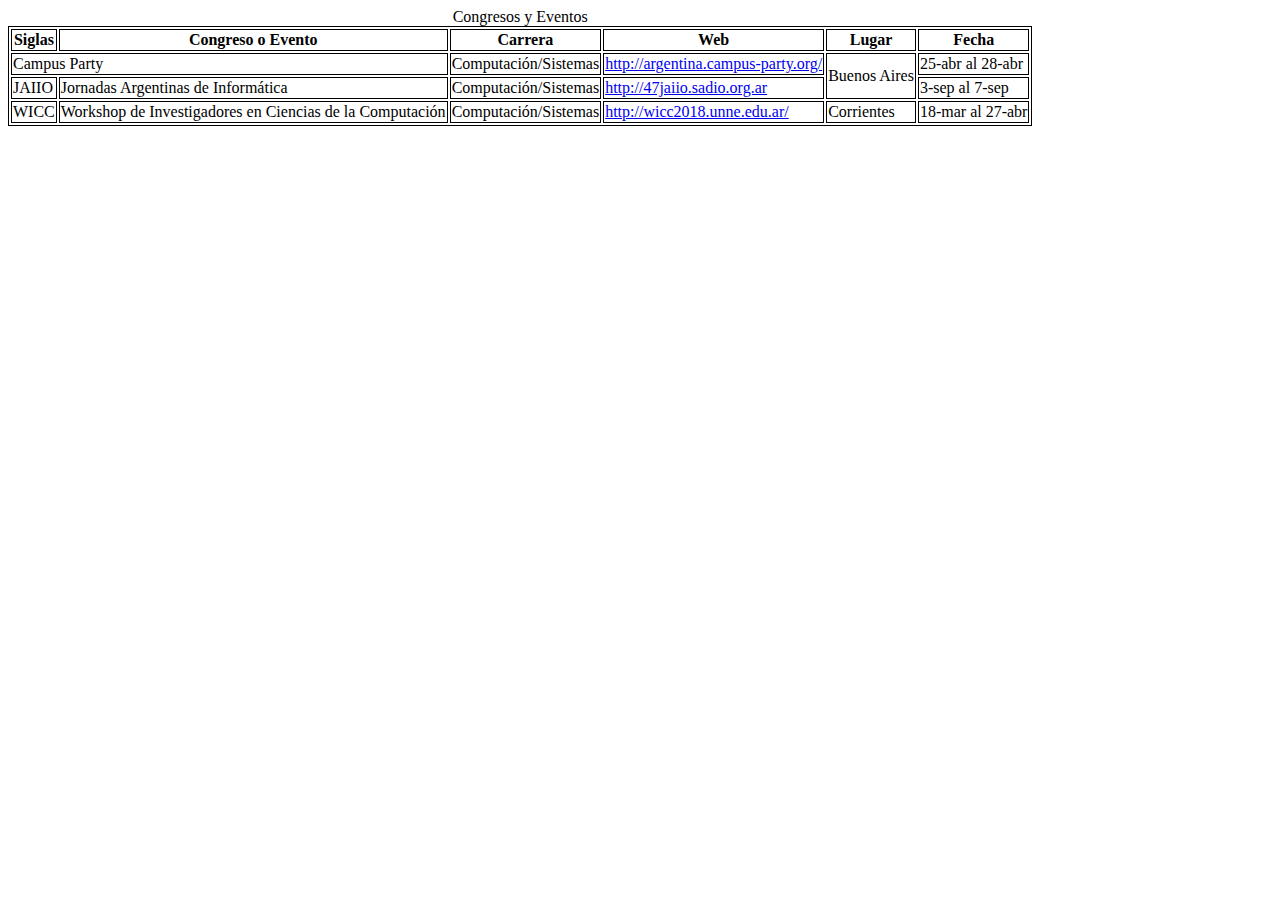
<file: Ejercicios-HTML/ej_tablas.html>
<!DOCTYPE html>
<html lang="en">
<head>
    <meta charset="UTF-8">
    <title>Tablas</title>

    <style>
        table, tr, td, th{
            border: 1px solid #000000;
        }
    </style>
</head>

<!--Cree una tabla para visualizar la  información de los diferentes congresos (emplee etiquetas semánticas de tablas)-->
<!--Elimine las siglas CPAR, y 'Campus Party' debe ocupar 2 celdas-->
<!--Como campus party y Jaiio comparten el mismo lugar, unifique las celdas que contienen 'Buenos Aires'-->
<body>
<table>
    <caption>Congresos y Eventos</caption>
    <thead>
    <tr>
        <th>Siglas</th>
        <th>Congreso o Evento</th>
        <th>Carrera</th>
        <th>Web</th>
        <th>Lugar</th>
        <th>Fecha</th>
    </tr>
    </thead>
    <tbody>
    <tr>
        <td colspan="2">Campus Party</td>
        <td>Computación/Sistemas</td>
        <td><a href="http://argentina.campus-party.org">http://argentina.campus-party.org/</a></td>
        <td rowspan="2">Buenos Aires</td>
        <td>25-abr al 28-abr</td>
    </tr>
    <tr>
        <td>JAIIO</td>
        <td>Jornadas Argentinas de Informática</td>
        <td>Computación/Sistemas</td>
        <td><a href="http://47jaiio.sadio.org.ar">http://47jaiio.sadio.org.ar</a></td>
        <!--Aca había un Buenos Aires-->
        <td>3-sep al 7-sep</td>
    </tr>
    <tr>
        <td>WICC</td>
        <td>Workshop de Investigadores en Ciencias de la Computación</td>
        <td>Computación/Sistemas</td>
        <td><a href="http://wicc2018.unne.edu.ar/">http://wicc2018.unne.edu.ar/</a></td>
        <td>Corrientes</td>
        <td>18-mar al 27-abr</td>
    </tr>
    </tbody>
</table>
</body>
</html>
</file>
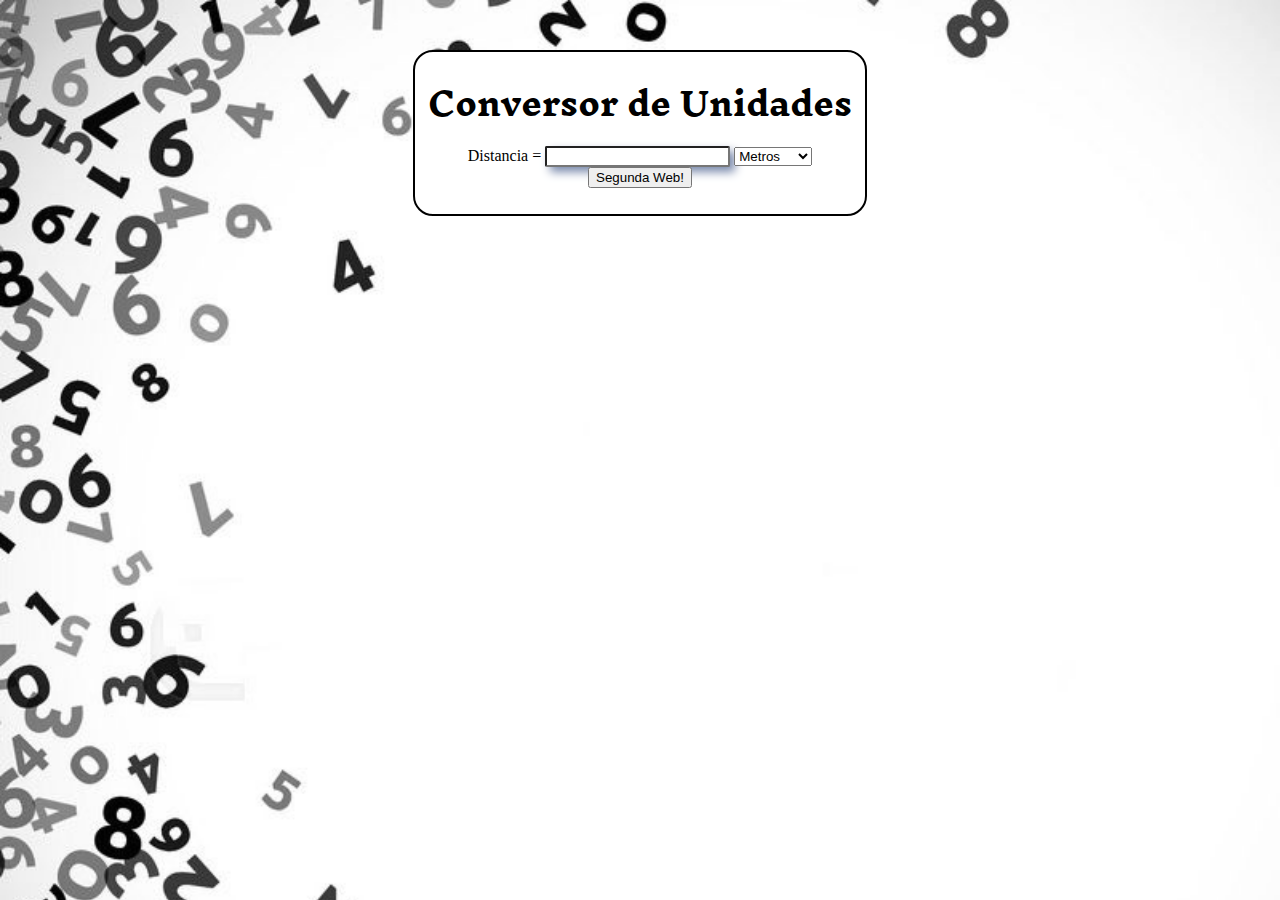
<file: Ejercicios-JavaScript/1_Web.html>
<!DOCTYPE html>
<html lang="es">
<head>
    <meta charset="UTF-8">
    <title>Conversor de Unidades</title>
    <link href="https://fonts.googleapis.com/css?family=Inknut+Antiqua" rel="stylesheet">
    <link href="miEstilo.css" type="text/css" rel="stylesheet">
    <script type="text/javascript" src="misFunciones.js"></script>
</head>
<body class="body-num">

<div class="centrado div-conver">
    <h1>Conversor de Unidades</h1>
    <form>
        <p>
            <!--Label es incluido por cuestiones de Accesibilidad-->
            <!--Note que Label y el id del elemento poseen igual nombre-->
            <label for="distancia"> Distancia</label> =
            <input id="distancia" type="text" name="inp_distancia">
            <select name="unidades" id="unidades">
                <option value="metros">Metros</option>
                <option value="yardas">Yardas</option>
                <option value="pie">Pies</option>
                <option value="pulgadas">Pulgadas</option>
            </select>
            <button type="button" onclick="guardarLS()">
                Segunda Web!
            </button>
        </p>
    </form>
</div>
</body>
</html>
</file>
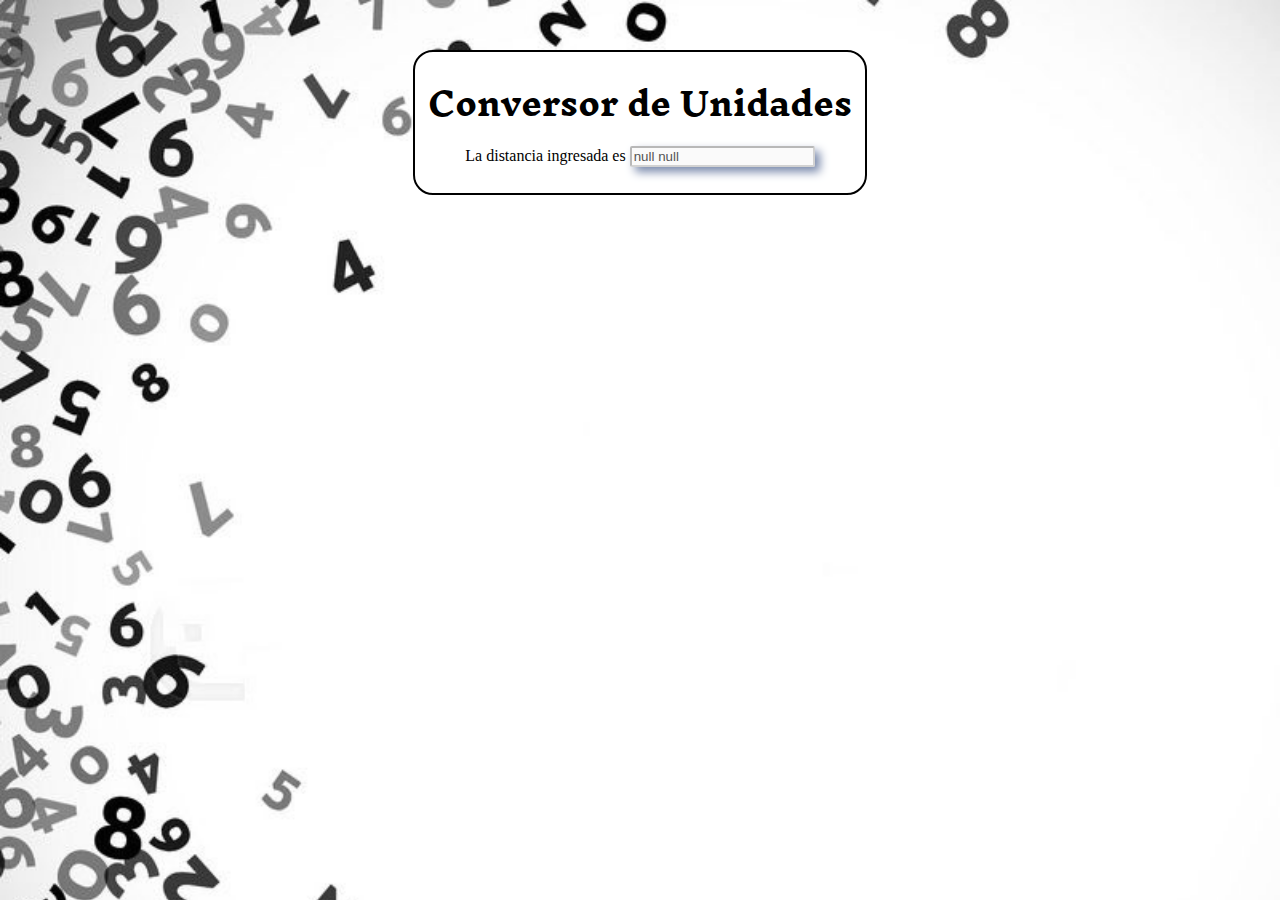
<file: Ejercicios-JavaScript/2_Web.html>
<!DOCTYPE html>
<html lang="es">
<head>
    <meta charset="UTF-8">
    <title>Conversor de Unidades</title>
    <link href="https://fonts.googleapis.com/css?family=Inknut+Antiqua" rel="stylesheet">
    <link href="miEstilo.css" type="text/css" rel="stylesheet">
    <script type="text/javascript" src="misFunciones.js"></script>
</head>
<body class="body-num" onload="cargarLS()">

<div class="centrado div-conver">
    <h1>Conversor de Unidades</h1>
    <form>
        <p>
            La distancia ingresada es
            <input id="dist" type="text" name="inp_dist" disabled>
        </p>
    </form>
</div>
</body>
</html>
</file>
<file: Ejercicios-JavaScript/miEstilo.css>
/*Titulos*/
h1 {
    font-family: 'Inknut Antiqua', serif;
    line-height: 130%;
}

.body-num {
    background: url("images/fondo_numeros.jpg");
    background-size: cover;
}

.centrado {
    margin: auto;
}

.div-conver {
    background: #FFFFFF;
    border: 2px solid #000000;
    border-radius: 20px;
    max-width: 430px;
    text-align: center;
    margin: 10px auto;
    padding: 10px 10px;
    margin-top: 50px;
}

.color-div {
    background: #feab5a;
    max-width: 500px;
    display: none;
}

.operacionesMat input {
    max-width: 40px;
}

/*Formulario*/
input {
    border-radius: 2px;
    box-shadow: 5px 5px 10px #7a8aac;
}

input:focus {
    border-color: #19ac67;
}

.ejer {
    border: 1px solid #000000;
    background: rgba(240, 255, 105, 0.47);
}

ul {
    list-style-type: none;
    margin: 0;
    padding: 0;
    width: 200px;
    background-color: #f1f1f1;
    border: 1px solid #555;
}

li a {
    display: block;
    color: #000;
    padding: 8px 16px;
    text-decoration: none;
    font-family: 'Inknut Antiqua', serif;
    font-size: 10px;
}

li {
    text-align: center;
    border-bottom: 1px solid #555;
}

li:last-child {
    border-bottom: none;
}

li a.active {
    background-color: #4CAF50;
    color: white;
}

li a:hover:not(.active) {
    background-color: #555;
    color: white;
}
</file>
